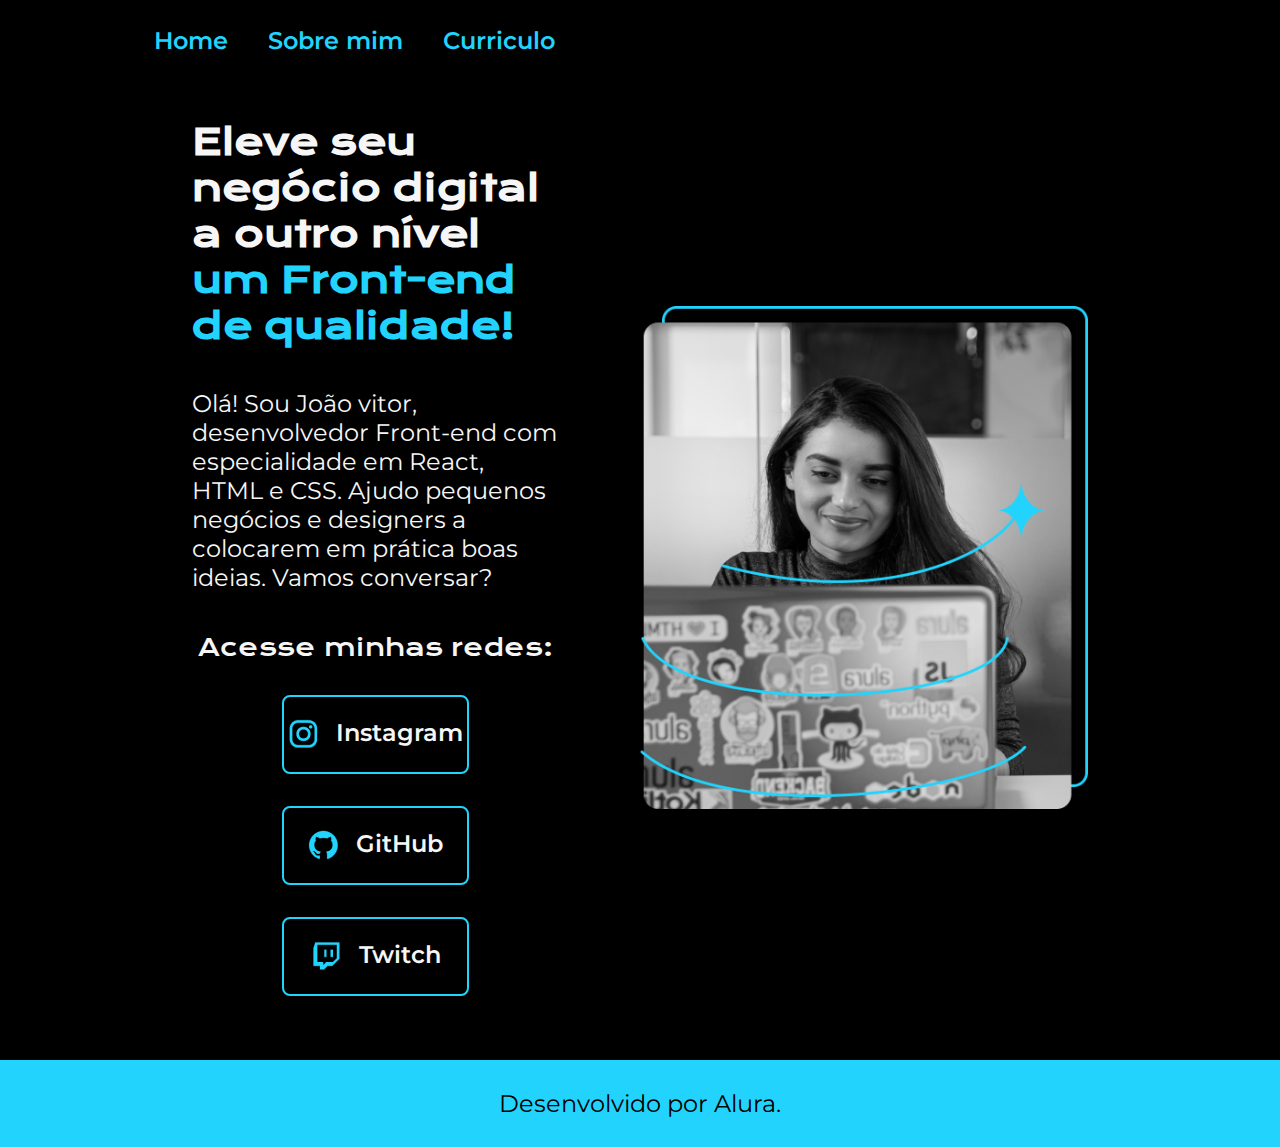
<file: index.html>
<!DOCTYPE html>
<html lang="pt-br">
<head>
    <meta charset="UTF-8">
    <meta http-equiv="X-UA-Compatible" content="IE=edge">
    <meta name="viewport" content="width=device-width, initial-scale=1.0">
    <title>Portifolio</title>
    <link rel="stylesheet" href="./styles/style.css">
</head>
<body>
    <header class="cabecalho">
        <nav class="cabecalho__menu">
            <a class="cabecalho__menu__link" href="index.html">Home </a>
            <a class="cabecalho__menu__link" href="about.html"> Sobre mim</a>
            <a class="cabecalho__menu__link" href="curriculo.html"> Curriculo</a>
        </nav>
    </header>
    <main class="apresentacao">
        <section class="apresentacao__conteudo">
            <h1 class="apresentacao__conteudo__titulo">
                Eleve seu negócio digital a outro nível 
                <strong class="titulo-destaque"> um Front-end de qualidade!</strong>
            </h1>
                <p class="apresentacao__conteudo__texto">Olá! Sou João vitor, desenvolvedor Front-end com especialidade
                em React, HTML e CSS. Ajudo pequenos negócios e designers a 
                colocarem em prática boas ideias. Vamos 
                conversar?</p>
                <div class="apresentacao__links">
                    <h2 class="apresentacao__links__subtitulo">
                        Acesse minhas redes:
                    </h2>
                    <a class="apresentacao__links__navegacao" href="https://Instagram.com/jv.vianaa_">
                        <img src="./assets/instagram.png">
                        Instagram
                    </a>
                    <a class="apresentacao__links__navegacao" href="https://GitHub.com/jvvianaa">
                        <img src="./assets/github.png">
                        GitHub
                    </a>
                    <a class="apresentacao__links__navegacao" href="https://twitch.tv/">
                        <img src="./assets/twitch.png">
                        Twitch
                    </a>
                </div>
    </section>
        <img class="apresentacao__imagem" src="./assets/Imagem.png" alt="Foto da Joana Santos progamando">
    </main>
    <footer class="rodape">
        <P> Desenvolvido por Alura.</P>
    </footer>
</body>
</html>
</file>
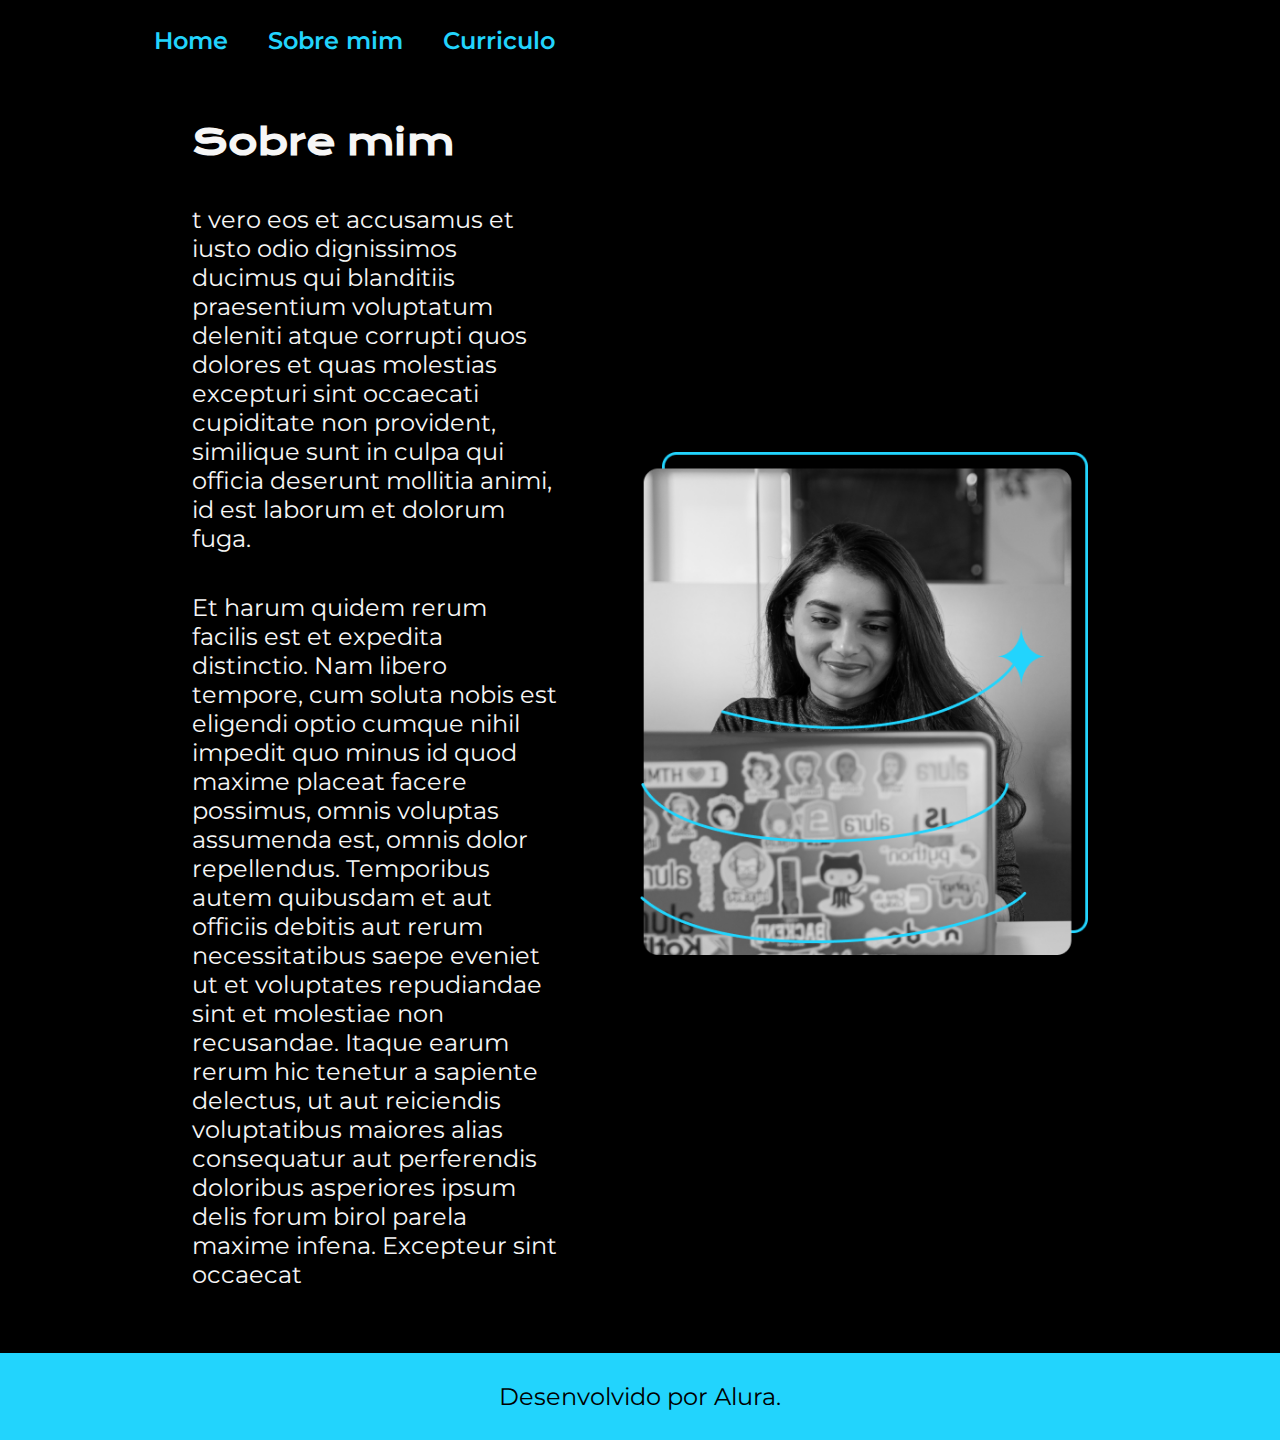
<file: about.html>
<!DOCTYPE html>
<html lang="pt-br">
<head>
    <meta charset="UTF-8">
    <meta http-equiv="X-UA-Compatible" content="IE=edge">
    <meta name="viewport" content="width=device-width, initial-scale=1.0">
    <title>Sobre mim</title>
    <link rel="stylesheet" href="./styles/style.css">
</head>

<body>
    <header class="cabecalho">
        <nav class="cabecalho__menu">
            <a class="cabecalho__menu__link" href="index.html">Home </a>
            <a class="cabecalho__menu__link" href="about.html"> Sobre mim</a>
            <a class="cabecalho__menu__link" href="curriculo.html"> Curriculo</a>
        </nav>
    </header>
    <main class="apresentacao">
        <section class="apresentacao__conteudo">
            <h1 class="apresentacao__conteudo__titulo">
                Sobre mim
            </h1>
            <p class="apresentacao__conteudo__texto">
                  t vero eos et accusamus et iusto odio dignissimos ducimus qui blanditiis 
                    praesentium voluptatum deleniti atque corrupti quos dolores et quas molestias
                     excepturi sint occaecati cupiditate non provident, similique sunt in culpa qui
                      officia deserunt mollitia animi, id est laborum et dolorum fuga.
            </p>
            <p class="apresentacao__conteudo__texto">
                     Et harum quidem rerum facilis est et expedita distinctio. Nam libero tempore,
                     cum soluta nobis est eligendi optio cumque nihil impedit quo minus id quod 
                     maxime placeat facere possimus, omnis voluptas assumenda est, omnis dolor 
                     repellendus. Temporibus autem quibusdam et aut officiis debitis aut rerum 
                     necessitatibus saepe eveniet ut et voluptates repudiandae sint et molestiae 
                     non recusandae. Itaque earum rerum hic tenetur a sapiente delectus, ut aut 
                     reiciendis voluptatibus maiores alias consequatur aut perferendis doloribus 
                     asperiores ipsum delis forum birol parela maxime infena. Excepteur sint occaecat
                    
            </p>
        </section>
        <img class="apresentacao__imagem" src="./assets/Imagem.png" alt="Foto da Joana Santos progamando">
    </main>

    <footer class="rodape">
        <P> Desenvolvido por Alura.</P>
    </footer>
</body>
</html>
</file>
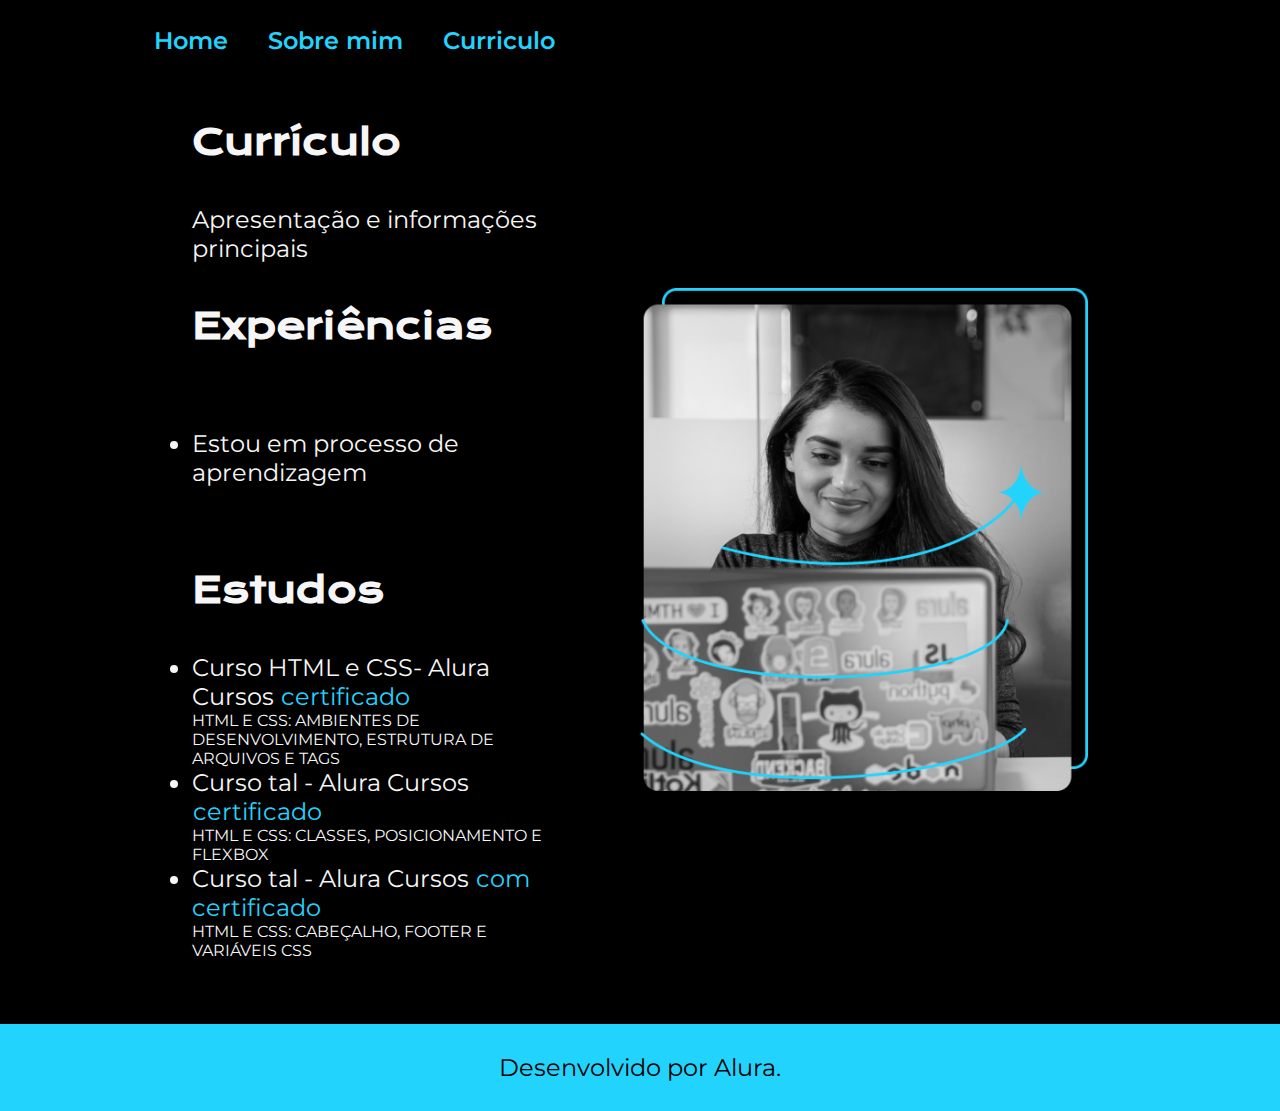
<file: curriculo.html>
<!DOCTYPE html>
<html lang="pt-br">
<head>
    <meta charset="UTF-8">
    <meta http-equiv="X-UA-Compatible" content="IE=edge">
    <meta name="viewport" content="width=device-width, initial-scale=1.0">
    <title>Sobre mim</title>
    <link rel="stylesheet" href="./styles/style.css">
</head>

<body>
    <header class="cabecalho">
        <nav class="cabecalho__menu">
            <a class="cabecalho__menu__link" href="index.html">Home </a>
            <a class="cabecalho__menu__link" href="about.html"> Sobre mim</a>
            <a class="cabecalho__menu__link" href="curriculo.html"> Curriculo</a>
        </nav>
    </header>
    <main class="apresentacao">
        <section class="apresentacao__conteudo">
            <h1 class="apresentacao__conteudo__titulo">Currículo</h1>
            <p class="apresentacao__conteudo__texto">
                Apresentação e informações principais
            </p>
            <h2 class="apresentacao__conteudo__titulo">Experiências</h2>
            <p class="apresentacao__conteudo__texto">
            <ul class="apresentacao__conteudo__texto">
                <li> Estou em processo de aprendizagem</li>
            </ul>
            </p>
            <h2 class="apresentacao__conteudo__titulo">Estudos</h2>
            <div class="apresentacao__conteudo__texto">
            <ul class="apresentacao__conteudo__texto">
                <li>Curso HTML e CSS- Alura Cursos <a class="apresentacao__links__curriculo"href="https://cursos.alura.com.br/certificate/ d49ba6b0-bb4f-43cb-bc71-8c467558b4f3?lang=pt_BR">certificado</a> </li>
                    <p class="apresentacao__links__curriculo__texto">HTML E CSS: AMBIENTES DE DESENVOLVIMENTO, ESTRUTURA DE ARQUIVOS E TAGS</p>
                <li>Curso tal - Alura Cursos <a class="apresentacao__links__curriculo" href="https://cursos.alura.com.br/certificate/876f9017-067c-4794-b929-f95b7f2ca0f0?lang=pt_BR">certificado</a></li>
                    <P class="apresentacao__links__curriculo__texto">HTML E CSS: CLASSES, POSICIONAMENTO E FLEXBOX</P>
                <li>Curso tal - Alura Cursos <a class="apresentacao__links__curriculo" href="https://cursos.alura.com.br/certificate/01d70220-b6d9-4515-a74f-e3fc8cc44c21?lang=pt_BR">com certificado</a></li>
                    <p class="apresentacao__links__curriculo__texto">HTML E CSS: CABEÇALHO, FOOTER E VARIÁVEIS CSS</p>
            </ul>
            </div>    
        </section>
        <img class="apresentacao__imagem" src="./assets/Imagem.png" alt="Foto da Joana Santos programando">
    </main> 
    <footer class="rodape">
        <P> Desenvolvido por Alura.</P>
    </footer>
</body>
</html>
</file>
<file: styles/style.css>
@import url('https://fonts.googleapis.com/css2?family=Krona+One&family=Montserrat:wght@400;600&display=swap');

:root {
    --cor-primaria: #000;
    --cor-secundaria: #f6f6f6;
    --cor-terciaria: #22d4fd;
    --cor-hover: #272727;

    --fonte-primaria:'Krona One', sans-serif;
    --fonte-secundaria:'Montserrat', sans-serif ;
}

*{
    margin: 0;
    padding: 0;
} 

body {
    box-sizing: border-box;
    background-color: var(--cor-primaria);
    color: var(--cor-secundaria);
}
.cabecalho {
    padding: 2% 0% 0% 12%;
}

.cabecalho__menu {
    display: flex;
    gap: 40px;
}

.cabecalho__menu__link {
    font-family:var(--fonte-secundaria);
    font-size: 1.5rem;
    font-weight: 600;
    color: var(--cor-terciaria);
    text-decoration: none;
}

.apresentacao {
    margin: 5% 15%;
    display: flex;
    align-items: center;
    justify-content: space-between;
    text-decoration: none;
    gap: 82px;
}

.apresentacao__conteudo {
    width: 50%;
    display: flex;
    flex-direction: column;
    gap: 40px;
}

.apresentacao__conteudo__titulo {
    font-size: 2.25rem;
    font-family: var(--fonte-primaria);
}

.titulo-destaque {
    color: var(--cor-terciaria);
}

.apresentacao__conteudo__texto {
    font-size: 1.5rem;
    font-family: var(--fonte-secundaria);
    text-decoration: none;
}

.apresentacao__links {
    display: flex;
    flex-direction: column;
    justify-content: space-between;
    align-items: center;
    gap: 32px;
}
.apresentacao__links__subtitulo {
    font-family: var(--fonte-primaria);
    font-weight: 400;
    font-size: 1.5rem;
}


.apresentacao__links__navegacao {
    display: flex;
    justify-content: center;
    gap: 16px;
    border: 2px solid var(--cor-terciaria);
    width: 50%;
    text-align: center;
    border-radius: 8px;
    font-size: 1.5rem;
    font-weight: 600;
    padding: 21.5px 0;
    text-decoration: none;
    color: var(--cor-secundaria);
    font-family: var(--fonte-secundaria);
}

.apresentacao__links__navegacao:hover {
    background-color: var(--cor-hover);
    padding: 3%;
}

.apresentacao__imagem {
    width: 50%;
}

.rodape {
    padding: 29px;
    color: var(--cor-primaria);
    background-color: var(--cor-terciaria);
    text-align: center;
    font-family: var(--fonte-secundaria);
    font-size: 1.5rem;
    font-weight: 400;
}

.apresentacao__links__curriculo {
    text-decoration: none;
    color: var(--cor-terciaria);
    padding: 1px;
}

.apresentacao__links__curriculo:hover {
    padding: 0.2%;
}

.apresentacao__links__curriculo__texto {
    font-size: 1rem;
}

@media (max-width:1200px) {
    .cabecalho {
        padding:10% ;
    }
    .cabecalho__menu {
        justify-content: center;
    }
    .apresentacao {
        flex-direction: column-reverse;
        padding: 2%;
    }
    .apresentacao__conteudo {
        width: 100%;
    }
}
</file>
